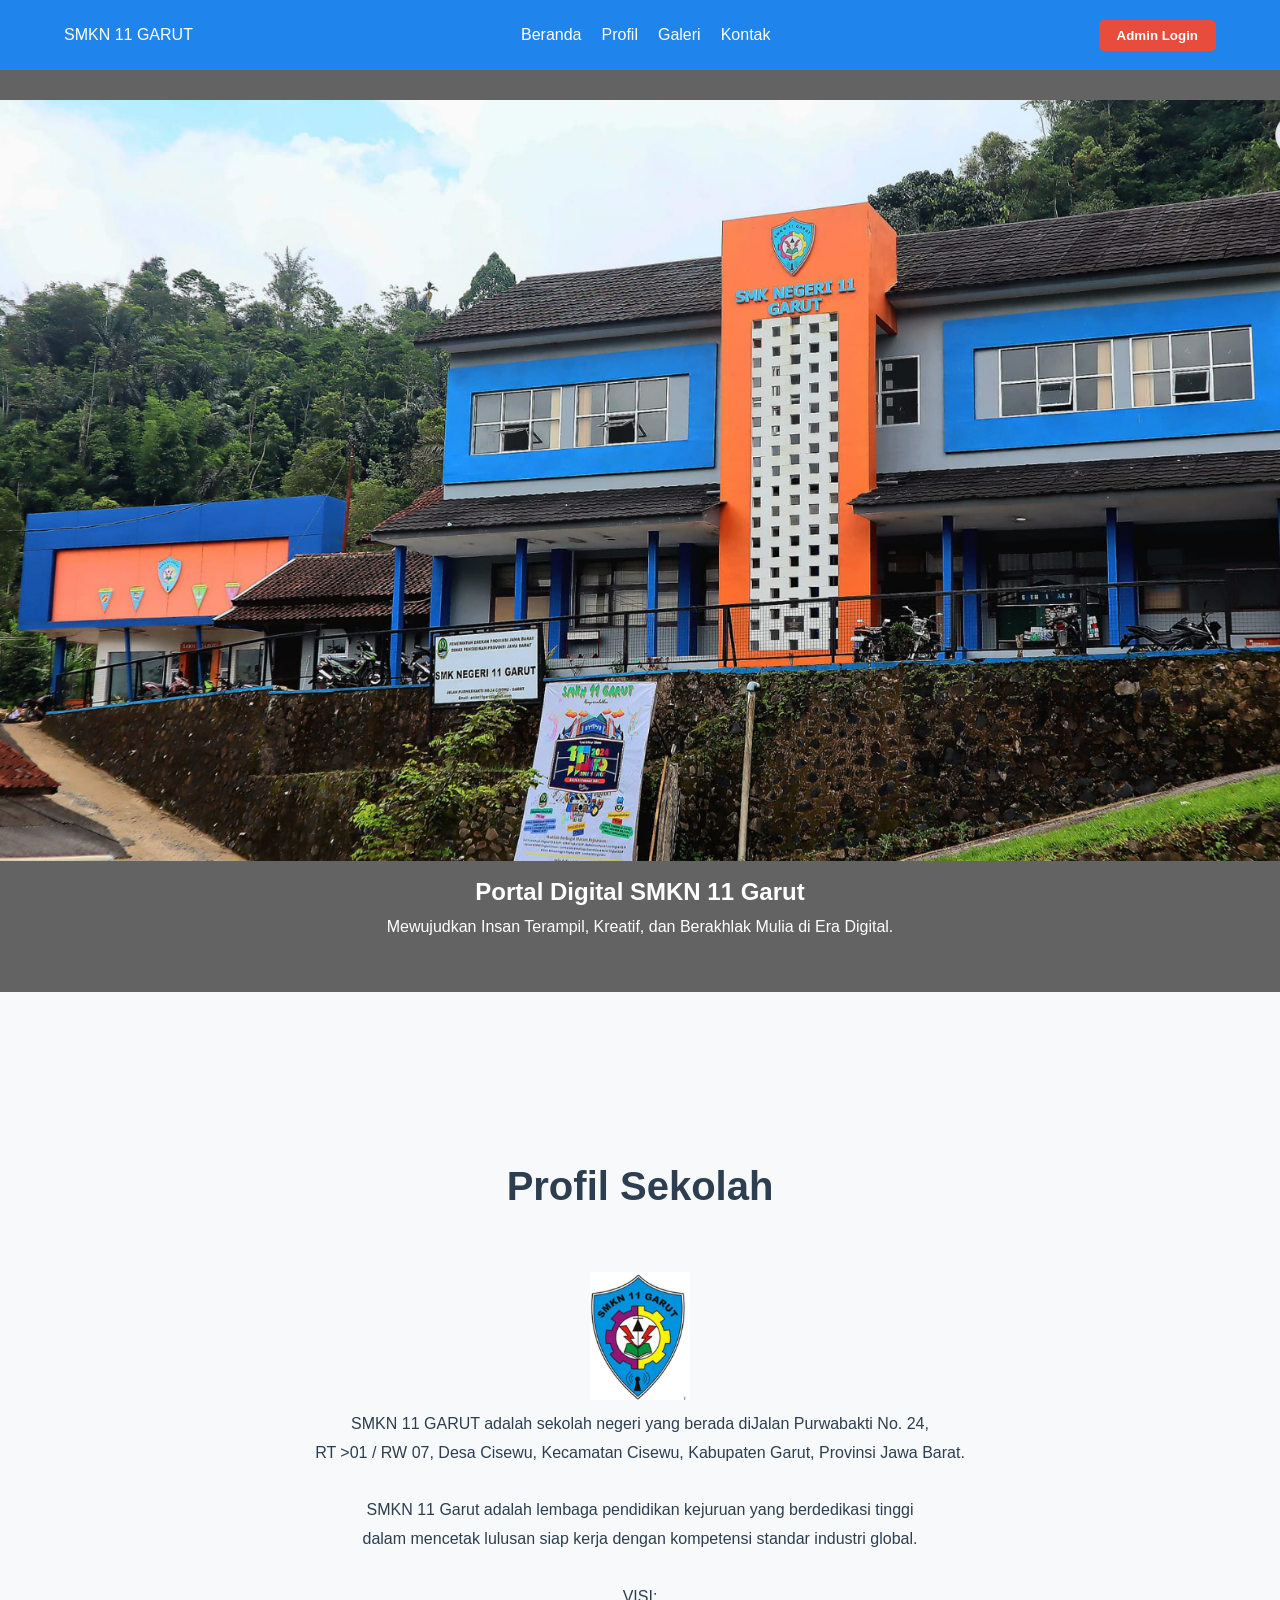
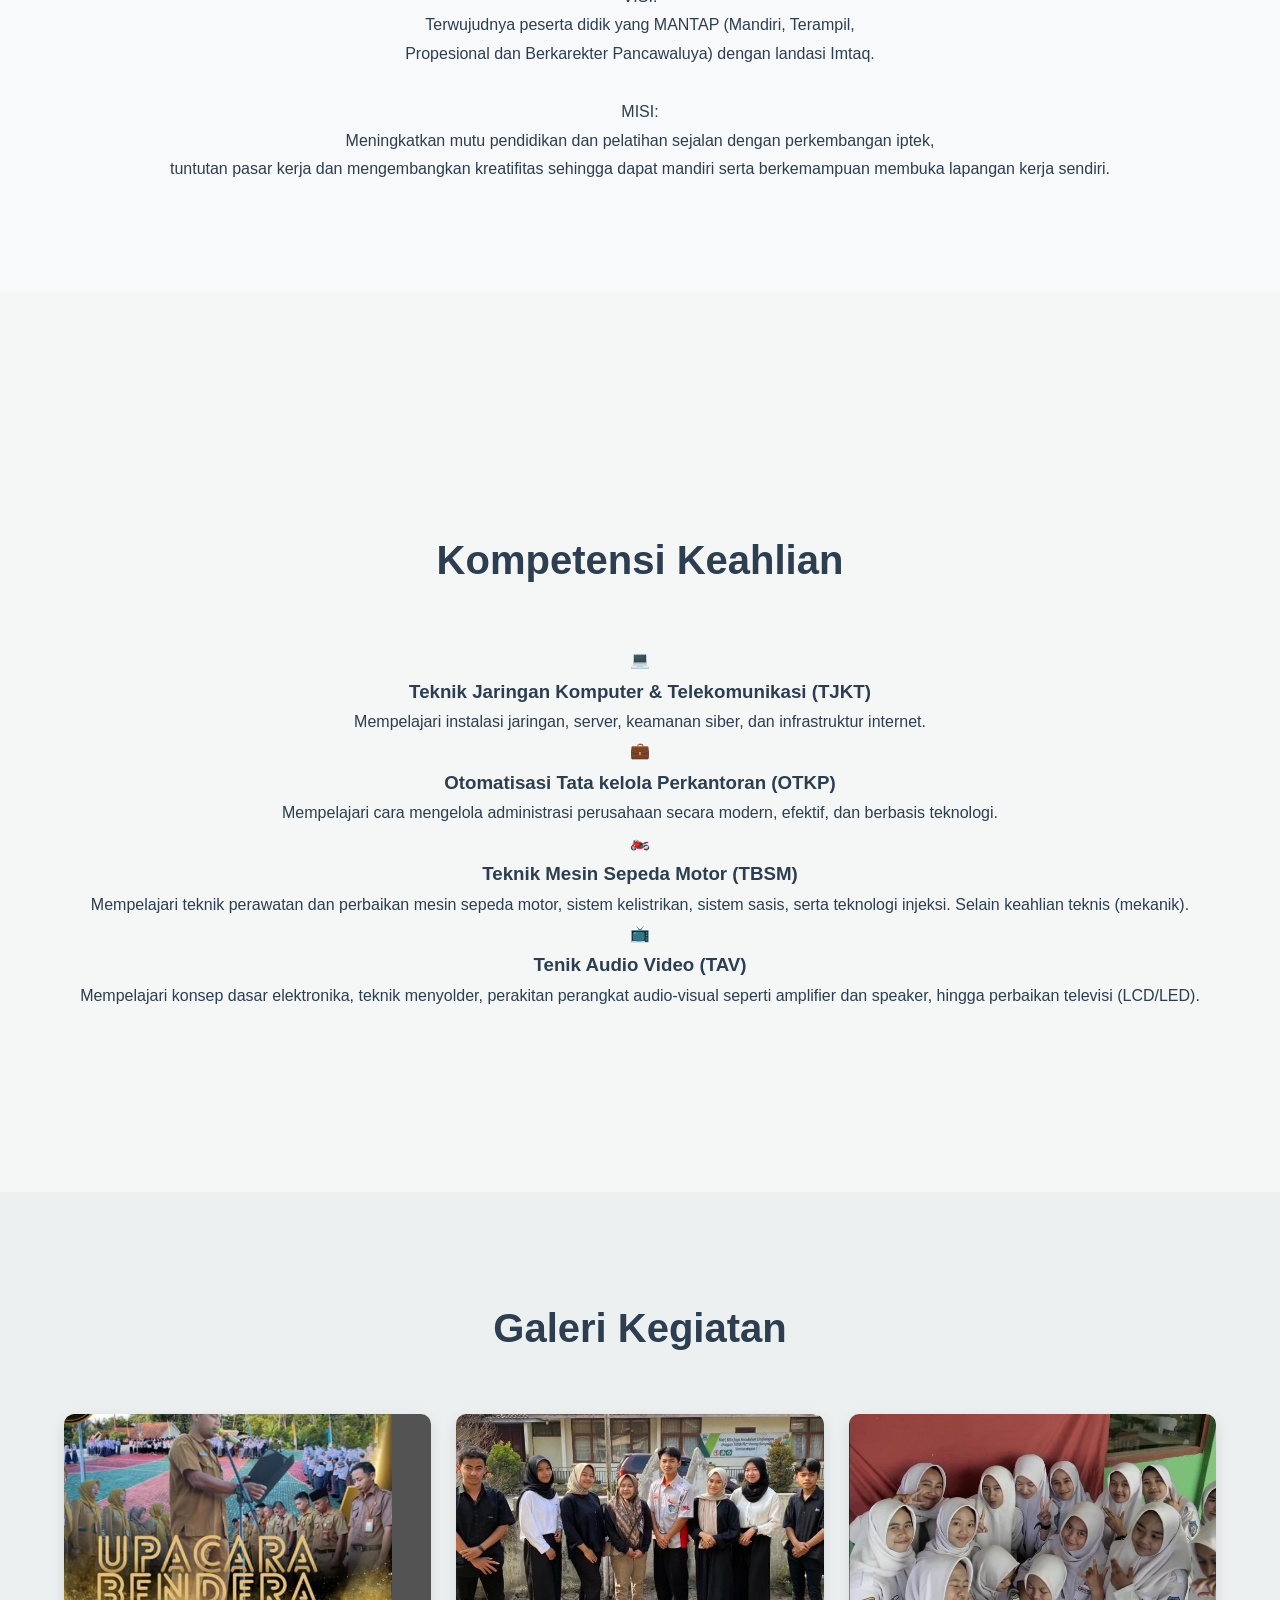
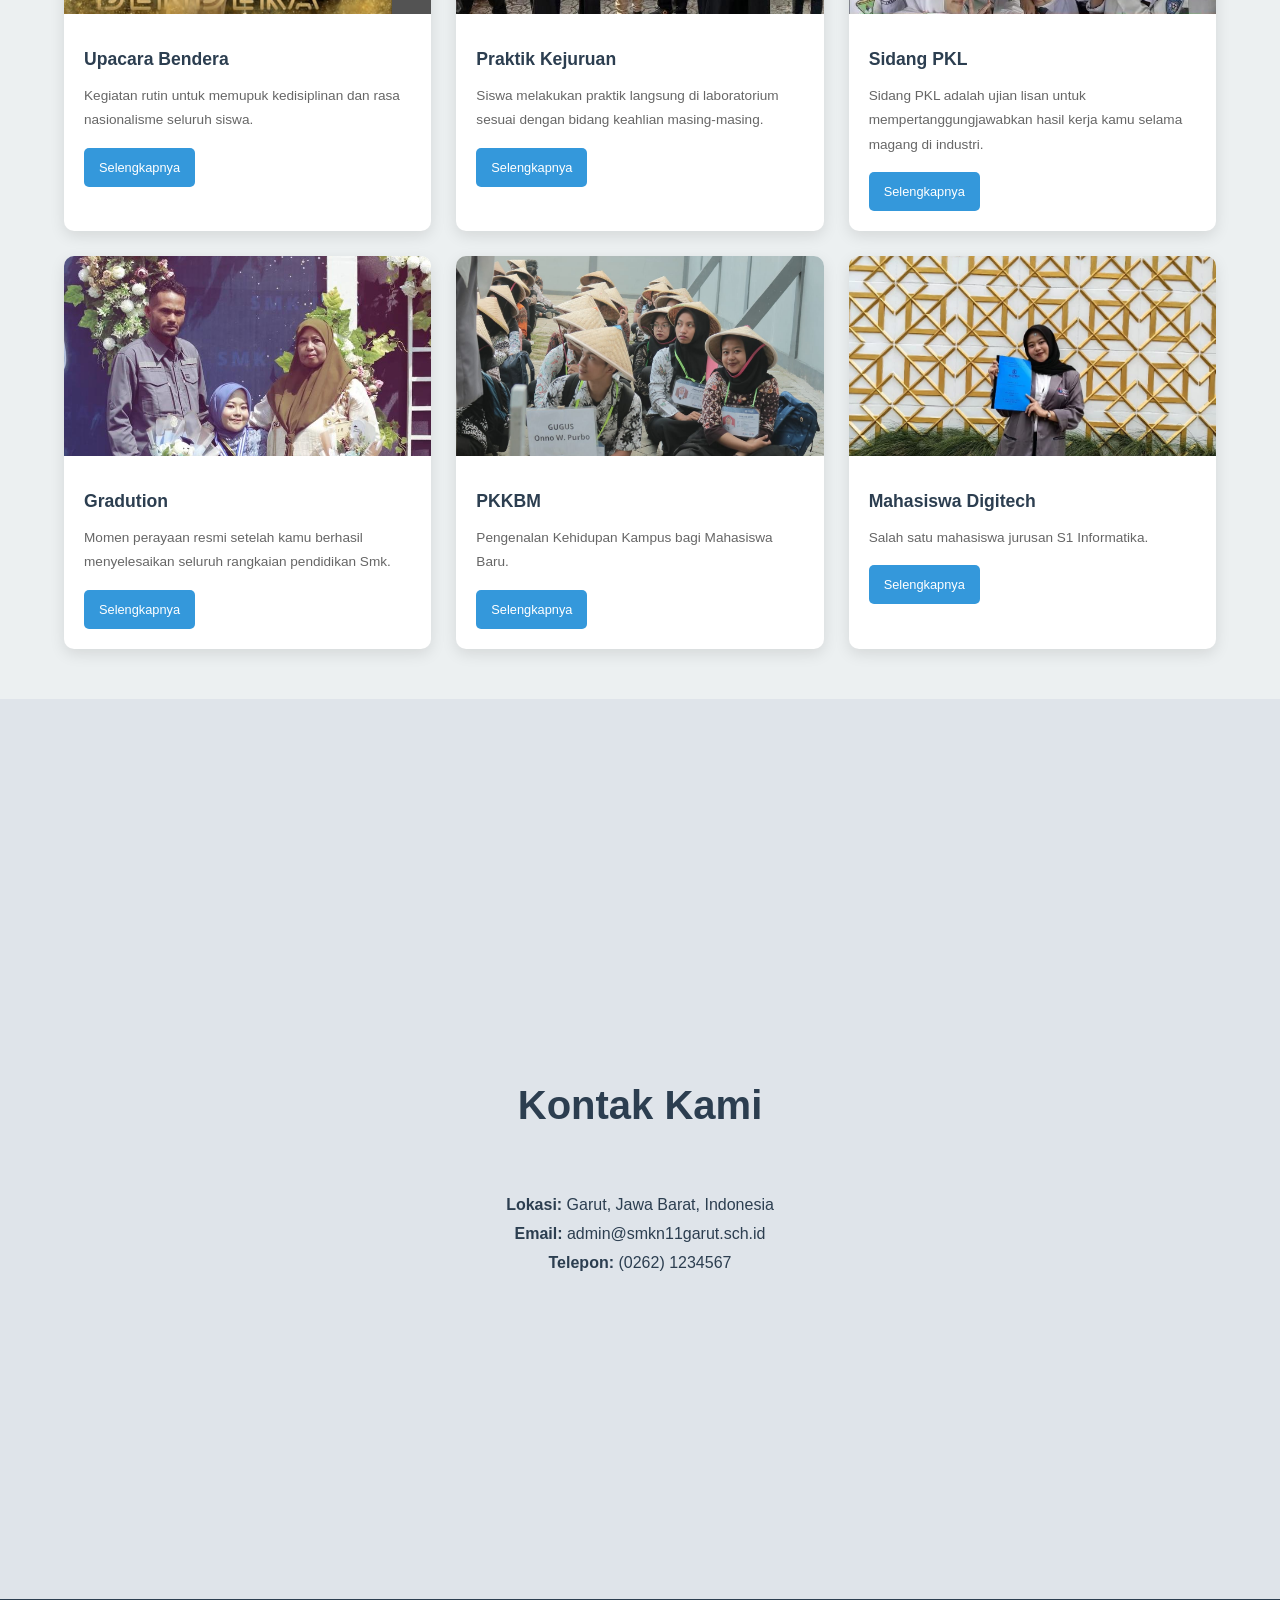
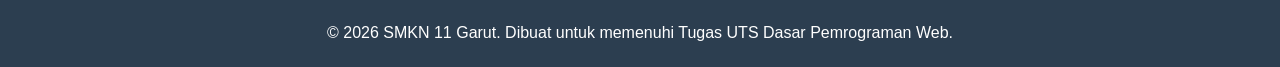
<file: index uts 2.html>
<!DOCTYPE html>
<html lang="id">
<head>
    <meta charset="UTF-8">
    <meta name="viewport" content="width=device-width, initial-scale=1.0">
    <title>UTS Dasar Pemrograman Web - SMKN 11 Garut</title>
    <link rel="stylesheet" href="style uts 2.css">
</head>
<body>

    <nav>
        <div class="logo">SMKN 11 GARUT</div>
        <ul class="nav-links">
            <li><a href="#beranda">Beranda</a></li>
            <li><a href="#profil">Profil</a></li>
            <li><a href="#galeri">Galeri</a></li>
            <li><a href="#kontak">Kontak</a></li>
        </ul>
        <button id="openLogin" class="login-btn">Admin Login</button>
    </nav>

    <section id="beranda" class="fullscreen-section">
        <div class="hero-content">
            <img src="images/sekolah smk.png" alt="Keterangan Gambar" width="1300">
                  <h1>Portal Digital SMKN 11 Garut</h1>
                  <p>Mewujudkan Insan Terampil, Kreatif, dan Berakhlak Mulia di Era Digital.</p>
        </div>
    </section>

    <section id="profil" class="fullscreen-section">
        <div class="container">
            <h2 class="section-title">Profil Sekolah</h2>
            <p></p>
            <img src="images\logo smk.jpeg" alt="Logo SMKN 11 Garut" width="100">
            <div class="profile-card">
                <p>SMKN 11 GARUT adalah sekolah negeri yang berada diJalan Purwabakti No. 24, 
                    <br>RT >01 / RW 07, Desa Cisewu, Kecamatan Cisewu, Kabupaten Garut, Provinsi Jawa Barat. 
                    <p> <br><p>
                <p></p> SMKN 11 Garut adalah lembaga pendidikan kejuruan yang berdedikasi tinggi
                     <br> dalam mencetak lulusan siap kerja dengan kompetensi standar industri global.


                    <p> <br><b></b>VISI:
                <p></p>Terwujudnya peserta didik yang MANTAP (Mandiri, Terampil,
                <br> Propesional dan Berkarekter Pancawaluya) dengan landasi Imtaq.
            </p> <br><b></b>MISI:
           <p></p> Meningkatkan mutu pendidikan dan pelatihan sejalan dengan perkembangan iptek,
           <br> tuntutan pasar kerja dan mengembangkan kreatifitas sehingga dapat mandiri serta 
            berkemampuan membuka lapangan kerja sendiri.

            </div>
        </div>
    </section>
    
<section id="jurusan" class="fullscreen-section">
    <div class="container">
        <h2 class="section-title">Kompetensi Keahlian</h2>
        <div class="jurusan-grid">
            <div class="jurusan-card">
                <div class="icon">💻</div>
                <h3>Teknik Jaringan Komputer & Telekomunikasi (TJKT)</h3>
                <p>Mempelajari instalasi jaringan, server, keamanan siber, dan infrastruktur internet.</p>
            </div>
            <div class="jurusan-card">
                <div class="icon">💼</div>
                <h3> Otomatisasi Tata kelola Perkantoran (OTKP)</h3>
                <p>Mempelajari cara mengelola administrasi perusahaan secara modern, efektif, dan berbasis teknologi.</p>
            </div>
            <div class="jurusan-card">
                <div class="icon">🏍️</div>
                <h3>Teknik Mesin Sepeda Motor (TBSM)</h3>
                <p></p>
Mempelajari teknik perawatan dan perbaikan mesin sepeda motor, sistem kelistrikan, sistem sasis, serta teknologi injeksi. Selain keahlian teknis (mekanik).</p>
            </div>
            <div class="jurusan-card">
                <div class="icon">📺</div>
                <h3>Tenik Audio Video (TAV)</h3>
                <p>
Mempelajari konsep dasar elektronika, teknik menyolder, perakitan perangkat audio-visual seperti amplifier dan speaker, hingga perbaikan televisi (LCD/LED).</p>
            </div>
        </div>
    </div>
</section>

    <section id="galeri" class="fullscreen-section">
        <div class="container">
            <h2 class="section-title">Galeri Kegiatan</h2>
            <div class="galeri-grid">
                <div class="galeri-card">
                    <img src="images/upacara bendera.png" alt="Kegiatan 1">
                    <div class="card-body">
                        <h3>Upacara Bendera</h3>
                        <p>Kegiatan rutin untuk memupuk kedisiplinan dan rasa nasionalisme seluruh siswa.</p>
                        <a href="https://www.smkn11garut.sch.id/" target="_blank" class="btn-more">Selengkapnya</a>
                    </div>
                </div>
                <div class="galeri-card">
                    <img src="images/pkl.jpeg" alt="Kegiatan 2">
                    <div class="card-body">
                        <h3>Praktik Kejuruan</h3>
                        <p>Siswa melakukan praktik langsung di laboratorium sesuai dengan bidang keahlian masing-masing.</p>
                        <a href="https://www.smkn11garut.sch.id/" target="_blank" class="btn-more">Selengkapnya</a>
                    </div>
                </div>
                <div class="galeri-card">
                    <img src="images/sidang pkl.jpeg" alt="Kegiatan 3">
                    <div class="card-body">
                        <h3>Sidang PKL</h3>
                        <p>Sidang PKL adalah ujian lisan untuk mempertanggungjawabkan hasil kerja kamu selama magang di industri.</p>
                        <a href="images/sidang pkl.jpeg" target="_blank" class="btn-more">Selengkapnya</a>
                    </div>
                </div>
                <div class="galeri-card">
                    <img src="images/gradution.jpeg" alt="Kegiatan 4">
                    <div class="card-body">
                        <h3>Gradution</h3>
                        <p>Momen perayaan resmi setelah kamu berhasil menyelesaikan seluruh rangkaian pendidikan Smk.</p>
                        <a href="https://www.smkn11garut.sch.id/" target="_blank" class="btn-more">Selengkapnya</a>
                    </div>
                </div>
                <div class="galeri-card">
                    <img src="images/pkkbm.jpeg" alt="Kegiatan 5">
                    <div class="card-body">
                        <h3>PKKBM</h3>
                        <p>Pengenalan Kehidupan Kampus bagi Mahasiswa Baru.</p>
                        <a href="https://www.smkn11garut.sch.id/" target="_blank" class="btn-more">Selengkapnya</a>
                    </div>
                </div>
                <div class="galeri-card">
                    <img src="images/mahasiswa.jpeg" alt="Kegiatan 6">
                    <div class="card-body">
                        <h3>Mahasiswa Digitech</h3>
                        <p>Salah satu mahasiswa jurusan S1 Informatika.</p>
                        <a href="https://www.smkn11garut.sch.id/" target="_blank" class="btn-more">Selengkapnya</a>
                    </div>
                </div>
            </div>
        </div>
    </section>

    <section id="kontak" class="fullscreen-section">
        <div class="container">
            <h2 class="section-title">Kontak Kami</h2>
            <div class="contact-info">
                <p><strong>Lokasi:</strong> Garut, Jawa Barat, Indonesia</p>
                <p><strong>Email:</strong> admin@smkn11garut.sch.id</p>
                <p><strong>Telepon:</strong> (0262) 1234567</p>
            </div>
        </div>
    </section>

    <div id="loginModal" class="modal-overlay">
        <div class="login-box">
            <span id="closeLogin" class="close-btn">&times;</span>
            <h2>Admin Login</h2>
            <form id="adminLoginForm">
                <div class="input-group">
                    <label for="adminUser">Username</label>
                    <input type="text" id="adminUser" placeholder="Masukkan Username">
                </div>
                <div class="input-group">
                    <label for="adminPass">Password</label>
                    <input type="password" id="adminPass" placeholder="Masukkan Password">
                </div>
                <button type="submit" id="btnSubmit">Masuk ke Sistem</button>
            </form>
        </div>
    </div>

    <footer>
        <p>&copy; 2026 SMKN 11 Garut. Dibuat untuk memenuhi Tugas UTS Dasar Pemrograman Web.</p>
    </footer>

    <script src="script uts 2 baru.js"></script>
</body>
</html>
</file>
<file: style uts 2.css>
/* Dasar */
* {
    margin: 0;
    padding: 0;
    box-sizing: border-box;
    font-family: 'Segoe UI', Tahoma, Geneva, Verdana, sans-serif;
}
#beranda {
    /* 1. Masukkan gambar sebagai background */
    background-image: linear-gradient(rgba(67, 138, 199, 0.6), rgba(0,0,0,0.6)), url("images/sekolah\ redup.jpeg");
    
    /* 2. Atur agar gambar memenuhi layar dan posisi pas */
    background-size: cover;
    background-position: center;
    background-repeat: no-repeat;
    
    /* 3. Atur agar tulisan ada di tengah gambar */
    min-height: 100vh; /* Tinggi satu layar penuh */
    display: flex;
    flex-direction: column;
    justify-content: center;
    align-items: center;
    text-align: center;
    color: white; /* Biar tulisan putih dan jelas */
}
/* 1. Background Halaman & Font */
body {
    background-color: #f4f7f6; /* Warna abu-abu sangat muda agar mata nyaman */
    font-family: 'Segoe UI', Tahoma, Geneva, Verdana, sans-serif;
    color: #2c3e50; /* Warna teks biru gelap profesional */
    line-height: 1.8;
}

/* 2. Styling Bagian Profil (Kontainer Utama) */
.profil-container {
    background: white;
    margin: 40px auto;
    padding: 30px;
    max-width: 900px;
    border-radius: 15px; /* Biar sudutnya gak tajam (modern) */
    box-shadow: 0 10px 25px rgba(0,0,0,0.1); /* Efek bayangan halus */
}

/* 3. Logo Sekolah */
.logo-profil {
    display: block;
    margin: 0 auto 20px;
    transition: transform 0.3s;
}

.logo-profil:hover {
    transform: scale(1.1); /* Logo membesar dikit kalau disentuh mouse */
}

/* 4. Mewarnai Judul VISI & MISI */
.judul-section {
    color: #2980b9; /* Warna biru cerah */
    font-weight: bold;
    font-size: 1.2rem;
    margin-top: 20px;
    border-bottom: 2px solid #3498db; /* Garis bawah biar rapi */
    display: inline-block;
}

/* 5. Styling Tombol Admin Login (Warna Gradasi) */
.btn-login {
    background: linear-gradient(135deg, #e74c3c, #c0392b);
    color: white;
    border: none;
    padding: 10px 25px;
    border-radius: 25px;
    font-weight: bold;
    cursor: pointer;
    box-shadow: 0 4px 15px rgba(231, 76, 60, 0.3);
    transition: 0.3s;
}

.btn-login:hover {
    transform: translateY(-2px);
    box-shadow: 0 6px 20px rgba(231, 76, 60, 0.4);
}

html { scroll-behavior: smooth; }

/* Navigasi Sticky */
nav {
    display: flex;
    justify-content: space-between;
    align-items: center;
    padding: 0 5%;
    height: 70px;
    background: #1f85ec;
    color: white;
    position: fixed;
    width: 100%;
    top: 0;
    z-index: 1000;
}


.nav-links { display: flex; list-style: none; gap: 20px; }
.nav-links a { color: white; text-decoration: none; font-weight: 500; }
.nav-links a:hover { color: #3498db; }

.login-btn {
    background: #e74c3c;
    color: white;
    padding: 8px 18px;
    border: none;
    border-radius: 5px;
    cursor: pointer;
    font-weight: bold;
    transition: 0.3s;
}

.login-btn:hover { background: #c0392b; }

/* Section Satu Layar Penuh */
.fullscreen-section {
    min-height: 100vh;
    padding: 100px 5% 50px;
    display: flex;
    flex-direction: column;
    justify-content: center;
    align-items: center;
    text-align: center;
}

.container { width: 100%; max-width: 1200px; }
.section-title { font-size: 2.5rem; margin-bottom: 50px; color: #2c3e50; }

#beranda { background: linear-gradient(rgba(0,0,0,0.6), rgba(0,0,0,0.6)), url('https://images.unsplash.com/photo-1523050854058-8df90110c9f1?auto=format&fit=crop&w=1350&q=80'); background-size: cover; color: white; }
#profil { background: #f8f9fa; }
#galeri { background: #ecf0f1; }
#kontak { background: #dfe4ea; }

/* Grid Galeri 3x2 */
.galeri-grid {
    display: grid;
    grid-template-columns: repeat(3, 1fr);
    gap: 25px;
}

.galeri-card {
    background: white;
    border-radius: 10px;
    overflow: hidden;
    box-shadow: 0 5px 15px rgba(0,0,0,0.1);
    text-align: left;
}

.galeri-card img { width: 100%; height: 200px; object-fit: cover; }
.card-body { padding: 20px; }
.card-body h3 { font-size: 1.1rem; margin-bottom: 8px; color: #2c3e50; }
.card-body p { font-size: 0.85rem; color: #666; margin-bottom: 15px; }

.btn-more {
    display: inline-block;
    padding: 8px 15px;
    background: #3498db;
    color: white;
    text-decoration: none;
    border-radius: 5px;
    font-size: 0.8rem;
}

/* Modal Pop-up Login */
.modal-overlay {
    position: fixed;
    top: 0; left: 0; width: 100%; height: 100%;
    background: rgba(0, 0, 0, 0.85);
    display: none; /* Tersembunyi */
    justify-content: center;
    align-items: center;
    z-index: 2000;
}

.login-box {
    background: white;
    padding: 40px;
    border-radius: 10px;
    width: 90%;
    max-width: 380px;
    position: relative;
    color: #333;
}

.close-btn { position: absolute; top: 10px; right: 20px; font-size: 25px; cursor: pointer; }

.input-group { text-align: left; margin-bottom: 15px; }
.input-group label { display: block; margin-bottom: 5px; font-weight: 600; }
.input-group input { width: 100%; padding: 10px; border: 1px solid #ccc; border-radius: 5px; }

#btnSubmit {
    width: 100%;
    padding: 12px;
    background: #27ae60;
    color: white;
    border: none;
    border-radius: 5px;
    cursor: pointer;
    font-weight: bold;
    font-size: 1rem;
}

/* Footer */
footer { background: #2c3e50; color: white; text-align: center; padding: 20px 0; }

/* Responsif */
@media (max-width: 992px) { .galeri-grid { grid-template-columns: repeat(2, 1fr); } }
@media (max-width: 600px) { .galeri-grid { grid-template-columns: 1fr; } }
</file>
